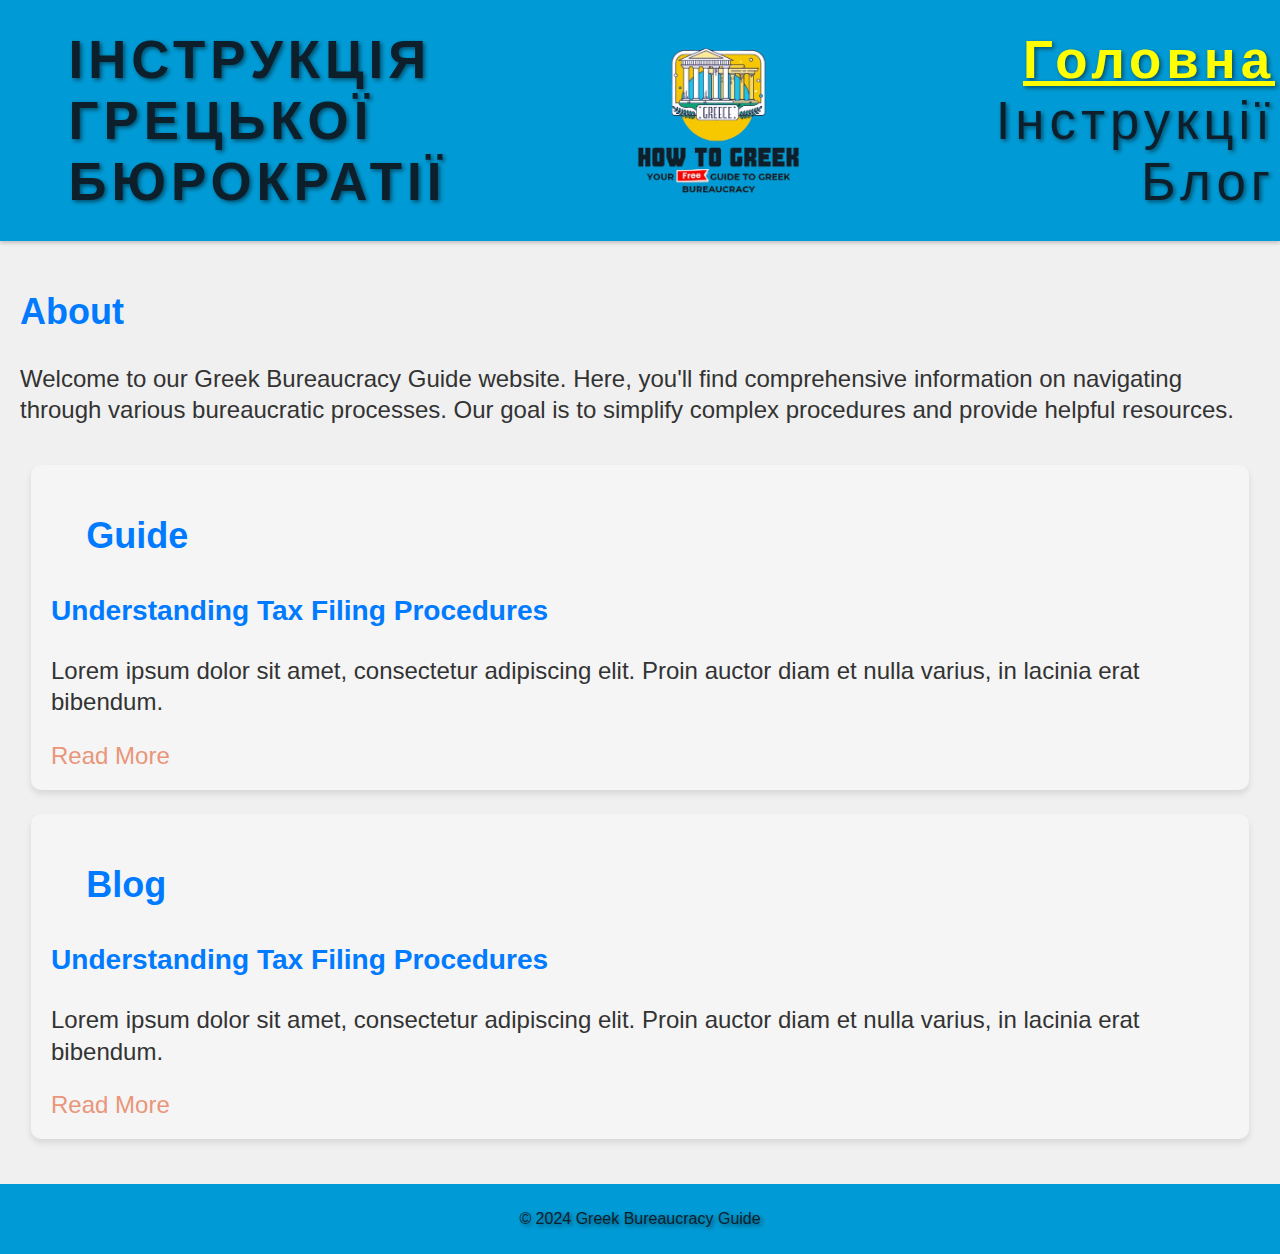
<file: index.html>
<!DOCTYPE html>
<html lang="en">
<head>
    <link rel="stylesheet" href="Main%20HTML/Styles/main_css.css">
    <link rel="icon" type="image/png" href="Main%20HTML/Graphics/How-to-Greek-with-blue-yellow-sun.png">
<!--Fonts-->
    <link href="https://fonts.cdnfonts.com/css/right-swipe-personal-use" rel="stylesheet">
    <link href="https://fonts.cdnfonts.com/css/paralucent-heavy" rel="stylesheet">
    <link href="https://fonts.cdnfonts.com/css/tiktok-text-display" rel="stylesheet">
<!--Fonts-->
    <meta charset="UTF-8">
    <meta name="viewport" content="width=device-width, initial-scale=1.0">
    <title>Greek Bureaucracy Guide | Home</title>
</head>
<body>
<header>
    <h1>ІНСТРУКЦІЯ<br>ГРЕЦЬКОЇ<br>БЮРОКРАТІЇ</h1>
    <div class="logo">
        <img src="Main%20HTML/Graphics/How-to-Greek-with-blue-yellow-sun.png" alt="Greek Bureaucracy Guide Logo">
    </div>
    <nav>
        <ul>
            <li><a href="index.html" class="active">Головна</a></li>
            <li><a href="Main%20HTML/Guides/guide_main.html">Інструкції</a></li>
            <li><a href="Main%20HTML/Blog/blog_main.html">Блог</a></li>
        </ul>
    </nav>
</header>

<main>
    <section id="about">
        <h2>About</h2>
        <p class="content-text">Welcome to our Greek Bureaucracy Guide website. Here, you'll find comprehensive information on navigating
            through various bureaucratic processes. Our goal is to simplify complex procedures and provide helpful
            resources.</p>
    </section>

    <section class="post_short" id="guide">
        <h2 class="section_title_short">Guide</h2>
        <!-- Example of a blog post -->
        <article class="home_page">
            <h3>Understanding Tax Filing Procedures</h3>
            <p class="content-text">Lorem ipsum dolor sit amet, consectetur adipiscing elit. Proin auctor diam et nulla varius, in lacinia erat bibendum.</p>
            <a class="read_more" href="blog_post1.html">Read More</a>
        </article>
        <!-- Add more blog posts as needed -->
    </section>
    <section class="post_short" id="blog">
        <h2 class="section_title_short">Blog</h2>
        <!-- Example of a blog post -->
        <article>
            <h3>Understanding Tax Filing Procedures</h3>
            <p class="content-text">Lorem ipsum dolor sit amet, consectetur adipiscing elit. Proin auctor diam et nulla varius, in lacinia erat bibendum.</p>
            <a class="read_more" href="blog_post1.html">Read More</a>
        </article>
        <!-- Add more blog posts as needed -->
    </section>
</main>

<footer>
    <p>&copy; 2024 Greek Bureaucracy Guide</p>
</footer>
</body>
</html>
</file>
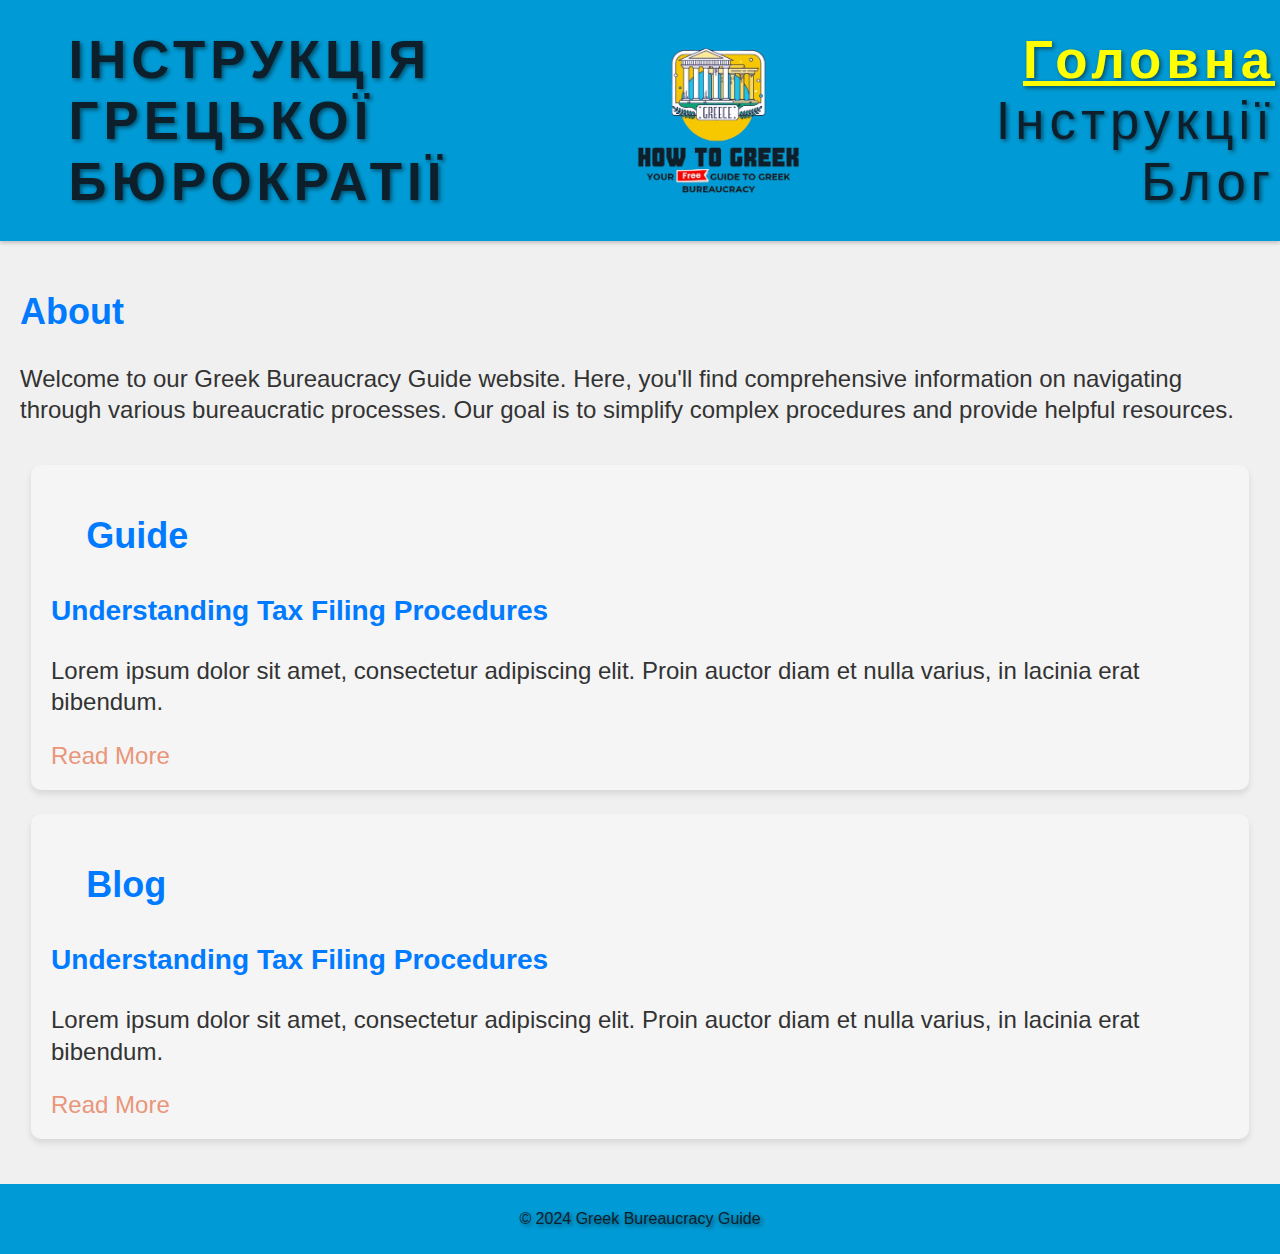
<file: home.html>
<!DOCTYPE html>
<html lang="en">
<head>
    <link rel="stylesheet" href="Main%20HTML/Styles/main_css.css">
    <link rel="icon" type="image/png" href="Main%20HTML/Graphics/How-to-Greek-with-blue-yellow-sun.png">
<!--Fonts-->
    <link href="https://fonts.cdnfonts.com/css/right-swipe-personal-use" rel="stylesheet">
    <link href="https://fonts.cdnfonts.com/css/paralucent-heavy" rel="stylesheet">
    <link href="https://fonts.cdnfonts.com/css/tiktok-text-display" rel="stylesheet">
<!--Fonts-->
    <meta charset="UTF-8">
    <meta name="viewport" content="width=device-width, initial-scale=1.0">
    <title>Greek Bureaucracy Guide | Home</title>
</head>
<body>
<header>
    <h1>ІНСТРУКЦІЯ<br>ГРЕЦЬКОЇ<br>БЮРОКРАТІЇ</h1>
    <div class="logo">
        <img src="Main%20HTML/Graphics/How-to-Greek-with-blue-yellow-sun.png" alt="Greek Bureaucracy Guide Logo">
    </div>
    <nav>
        <ul>
            <li><a href="home.html" class="active">Головна</a></li>
            <li><a href="Main%20HTML/Guides/guide_main.html">Інструкції</a></li>
            <li><a href="Main%20HTML/Blog/blog_main.html">Блог</a></li>
        </ul>
    </nav>
</header>

<main>
    <section id="about">
        <h2>About</h2>
        <p class="content-text">Welcome to our Greek Bureaucracy Guide website. Here, you'll find comprehensive information on navigating
            through various bureaucratic processes. Our goal is to simplify complex procedures and provide helpful
            resources.</p>
    </section>

    <section class="post_short" id="guide">
        <h2 class="section_title_short">Guide</h2>
        <!-- Example of a blog post -->
        <article class="home_page">
            <h3>Understanding Tax Filing Procedures</h3>
            <p class="content-text">Lorem ipsum dolor sit amet, consectetur adipiscing elit. Proin auctor diam et nulla varius, in lacinia erat bibendum.</p>
            <a class="read_more" href="blog_post1.html">Read More</a>
        </article>
        <!-- Add more blog posts as needed -->
    </section>
    <section class="post_short" id="blog">
        <h2 class="section_title_short">Blog</h2>
        <!-- Example of a blog post -->
        <article>
            <h3>Understanding Tax Filing Procedures</h3>
            <p class="content-text">Lorem ipsum dolor sit amet, consectetur adipiscing elit. Proin auctor diam et nulla varius, in lacinia erat bibendum.</p>
            <a class="read_more" href="blog_post1.html">Read More</a>
        </article>
        <!-- Add more blog posts as needed -->
    </section>
</main>

<footer>
    <p>&copy; 2024 Greek Bureaucracy Guide</p>
</footer>
</body>
</html>
</file>
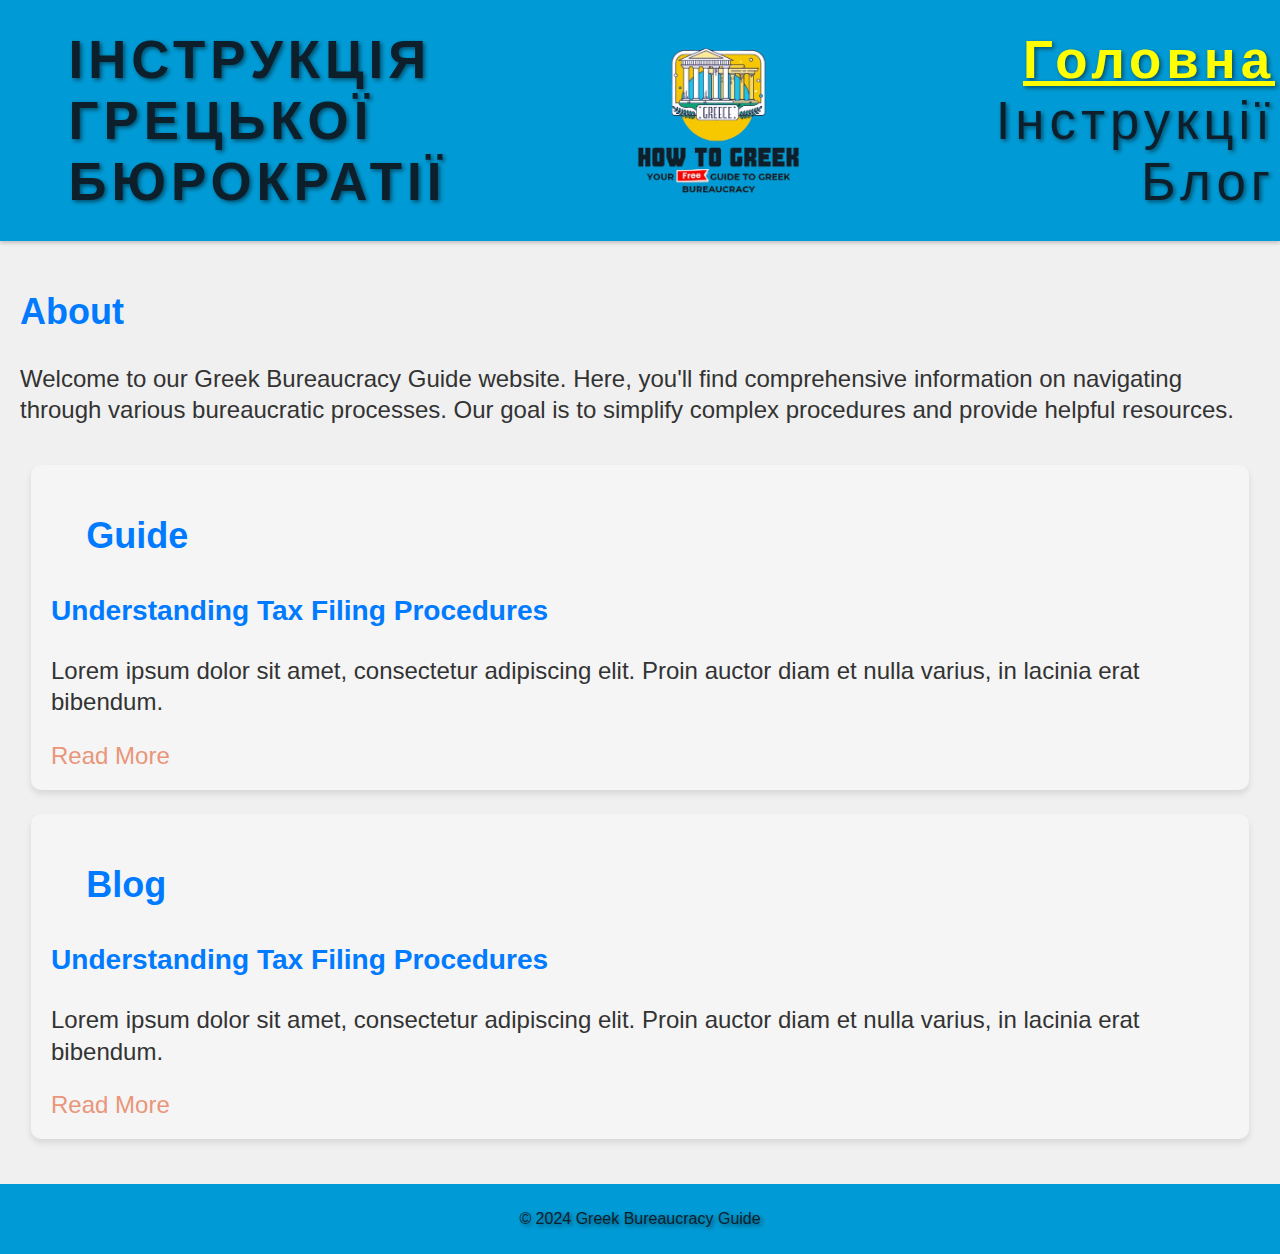
<file: Main HTML/home.html>
<!DOCTYPE html>
<html lang="en">
<head>
    <link rel="stylesheet" href="Styles/main_css.css">
    <link rel="icon" type="image/png" href="Graphics/How-to-Greek-with-blue-yellow-sun.png">
<!--Fonts-->
    <link href="https://fonts.cdnfonts.com/css/right-swipe-personal-use" rel="stylesheet">
    <link href="https://fonts.cdnfonts.com/css/paralucent-heavy" rel="stylesheet">
    <link href="https://fonts.cdnfonts.com/css/tiktok-text-display" rel="stylesheet">
<!--Fonts-->
    <meta charset="UTF-8">
    <meta name="viewport" content="width=device-width, initial-scale=1.0">
    <title>Greek Bureaucracy Guide | Home</title>
</head>
<body>
<header>
    <h1>ІНСТРУКЦІЯ<br>ГРЕЦЬКОЇ<br>БЮРОКРАТІЇ</h1>
    <div class="logo">
        <img src="Graphics/How-to-Greek-with-blue-yellow-sun.png" alt="Greek Bureaucracy Guide Logo">
    </div>
    <nav>
        <ul>
            <li><a href="home.html" class="active">Головна</a></li>
            <li><a href="Guides/guide_main.html">Інструкції</a></li>
            <li><a href="Blog/blog_main.html">Блог</a></li>
        </ul>
    </nav>
</header>

<main>
    <section id="about">
        <h2>About</h2>
        <p class="content-text">Welcome to our Greek Bureaucracy Guide website. Here, you'll find comprehensive information on navigating
            through various bureaucratic processes. Our goal is to simplify complex procedures and provide helpful
            resources.</p>
    </section>

    <section class="post_short" id="guide">
        <h2 class="section_title_short">Guide</h2>
        <!-- Example of a blog post -->
        <article class="home_page">
            <h3>Understanding Tax Filing Procedures</h3>
            <p class="content-text">Lorem ipsum dolor sit amet, consectetur adipiscing elit. Proin auctor diam et nulla varius, in lacinia erat bibendum.</p>
            <a class="read_more" href="blog_post1.html">Read More</a>
        </article>
        <!-- Add more blog posts as needed -->
    </section>
    <section class="post_short" id="blog">
        <h2 class="section_title_short">Blog</h2>
        <!-- Example of a blog post -->
        <article>
            <h3>Understanding Tax Filing Procedures</h3>
            <p class="content-text">Lorem ipsum dolor sit amet, consectetur adipiscing elit. Proin auctor diam et nulla varius, in lacinia erat bibendum.</p>
            <a class="read_more" href="blog_post1.html">Read More</a>
        </article>
        <!-- Add more blog posts as needed -->
    </section>
</main>

<footer>
    <p>&copy; 2024 Greek Bureaucracy Guide</p>
</footer>
</body>
</html>
</file>
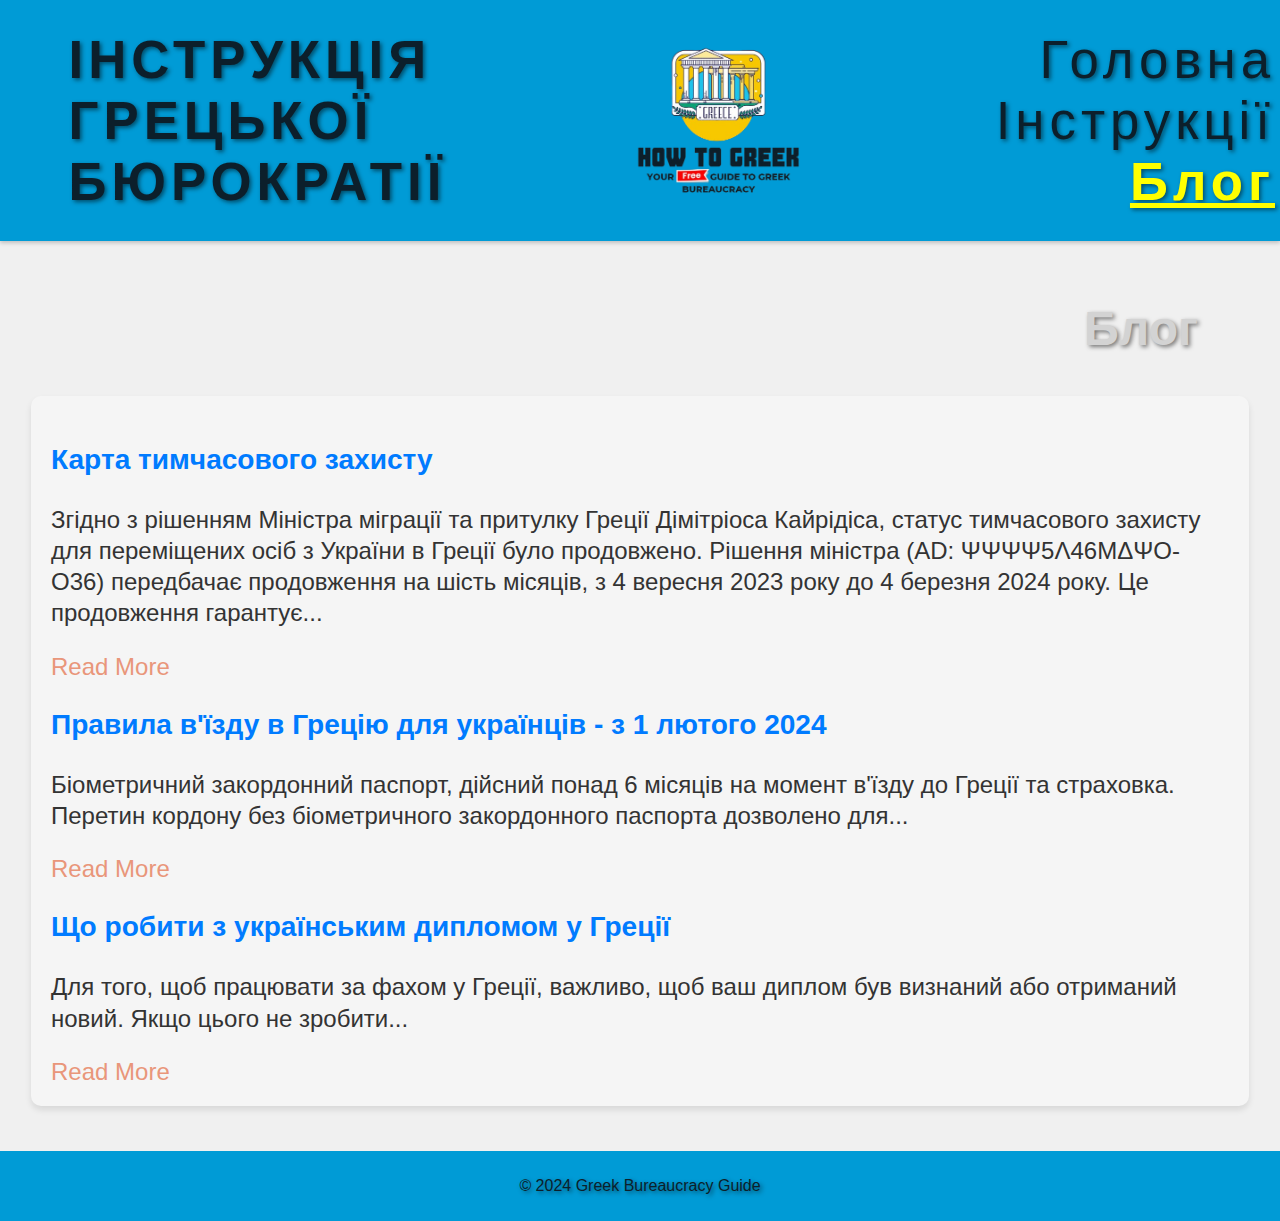
<file: Main HTML/Blog/blog_main.html>
<!DOCTYPE html>
<html lang="en">
<head>
    <link rel="stylesheet" href="../Styles/main_css.css">
    <link rel="stylesheet" href="../Styles/page_styles.css">
    <link rel="icon" type="image/png" href="../Graphics/How-to-Greek-with-blue-yellow-sun.png">
    <!--Fonts-->
    <link href="https://fonts.cdnfonts.com/css/right-swipe-personal-use" rel="stylesheet">
    <link href="https://fonts.cdnfonts.com/css/paralucent-heavy" rel="stylesheet">
    <link href="https://fonts.cdnfonts.com/css/tiktok-text-display" rel="stylesheet">
    <!--Fonts-->
    <meta charset="UTF-8">
    <meta name="viewport" content="width=device-width, initial-scale=1.0">
    <title>НСТРУКЦІЯ ГРЕЦЬКОЇ БЮРОКРАТІЇ | Блог </title>
</head>
<body>
<header>
    <h1>ІНСТРУКЦІЯ<br>ГРЕЦЬКОЇ<br>БЮРОКРАТІЇ</h1>
    <div class="logo">
        <img src="../Graphics/How-to-Greek-with-blue-yellow-sun.png" alt="Greek Bureaucracy Guide Logo">
    </div>
    <nav>
        <ul>
            <li><a href="../../index.html">Головна</a></li>
            <li><a href="../Guides/guide_main.html">Інструкції</a></li>
            <li><a href="blog_main.html" class="active">Блог</a></li>
        </ul>
    </nav>
</header>

<main>
    <div>
        <h2 class="current_page_title">Блог</h2>
    </div>
    <section class="post_short" id="guide">
        <!-- Example of a blog post -->
        <article class="home_page">
            <h3>Карта тимчасового захисту</h3>
            <p class="content-text">Згідно з рішенням Міністра міграції та притулку Греції Дімітріоса Кайрідіса, статус
                тимчасового захисту для переміщених осіб з України в Греції було продовжено. Рішення міністра
                (AD: ΨΨΨΨ5Λ46MΔΨΟ-Ο36) передбачає продовження на шість місяців, з 4 вересня 2023 року до 4 березня
                2024 року. Це продовження гарантує...</p>
            <a class="read_more" href="Blog_posts/temporary-protection-card.html">Read More</a>
        </article>
        <article class="home_page">
            <h3>Правила в'їзду в Грецію для українців - з 1 лютого 2024</h3>
            <p class="content-text">Біометричний закордонний паспорт, дійсний понад 6 місяців на момент в'їзду до
                Греції та страховка. Перетин кордону без біометричного закордонного паспорта дозволено для...</p>
            <a class="read_more" href="Blog_posts/entering-greece-2024.html">Read More</a>
        </article>
        <article class="home_page">
            <h3>Що робити з українським дипломом у Греції</h3>
            <p class="content-text">Для того, щоб працювати за фахом у Греції, важливо, щоб ваш диплом був визнаний або
                отриманий новий. Якщо цього не зробити...</p>
            <a class="read_more" href="Blog_posts/Ukrainian-diploma-in-greece.html">Read More</a>
        </article>
    </section>
</main>

<footer>
    <p>&copy; 2024 Greek Bureaucracy Guide</p>
</footer>
</body>
</html>
</file>
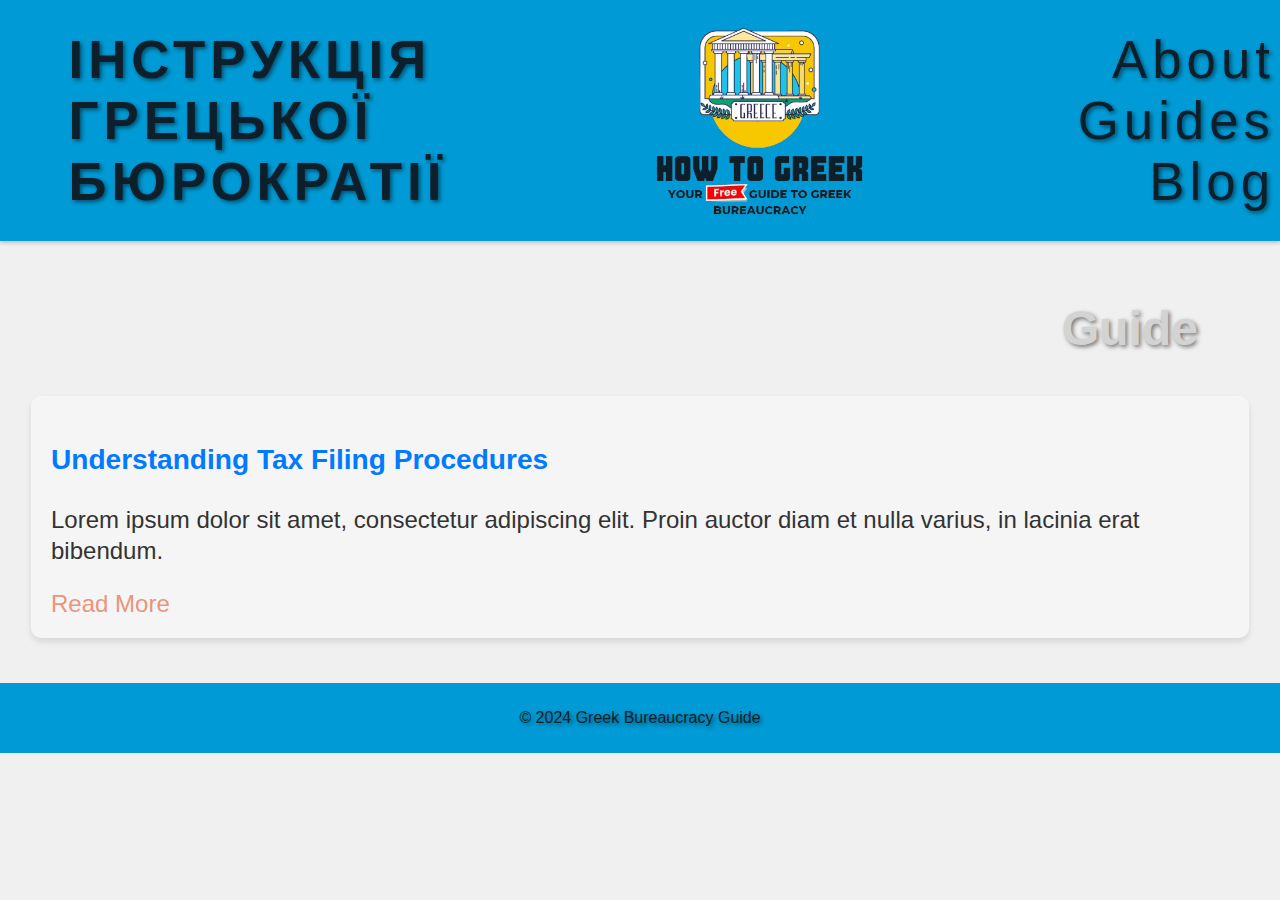
<file: Main HTML/Guides/Blank.html>
<!DOCTYPE html>
<html lang="en">
<head>
    <link rel="stylesheet" href="../Styles/main_css.css">
    <link rel="stylesheet" href="../Styles/page_styles.css">
    <link rel="icon" type="image/png" href="../Graphics/How-to-Greek-with-blue-yellow-sun.png">
    <!--Fonts-->
    <link href="https://fonts.cdnfonts.com/css/right-swipe-personal-use" rel="stylesheet">
    <link href="https://fonts.cdnfonts.com/css/paralucent-heavy" rel="stylesheet">
    <link href="https://fonts.cdnfonts.com/css/tiktok-text-display" rel="stylesheet">
    <!--Fonts-->
    <meta charset="UTF-8">
    <meta name="viewport" content="width=device-width, initial-scale=1.0">
    <title>Greek Bureaucracy Guide | Blank </title>
</head>
<body>
<header>
    <h1>ІНСТРУКЦІЯ<br>ГРЕЦЬКОЇ<br>БЮРОКРАТІЇ</h1>
    <div class="logo">
        <img src="../Graphics/How-to-Greek-with-blue-yellow-sun.png" alt="Greek Bureaucracy Guide Logo">
    </div>
    <nav>
        <ul>
            <li><a href="#about">About</a></li>
            <li><a href="#guides">Guides</a></li>
            <li><a href="#blog">Blog</a></li>
        </ul>
    </nav>
</header>

<main>
<div>
    <h2 class="current_page_title">Guide</h2>
</div>
    <section class="post_short" id="guide">
        <!-- Example of a blog post -->
        <article class="home_page">
            <h3>Understanding Tax Filing Procedures</h3>
            <p class="content-text">Lorem ipsum dolor sit amet, consectetur adipiscing elit. Proin auctor diam et nulla varius, in lacinia erat bibendum.</p>
            <a class="read_more" href="blog_post1.html">Read More</a>
        </article>
        <!-- Add more blog posts as needed -->
    </section>
</main>

<footer>
    <p>&copy; 2024 Greek Bureaucracy Guide</p>
</footer>
</body>
</html>
</file>
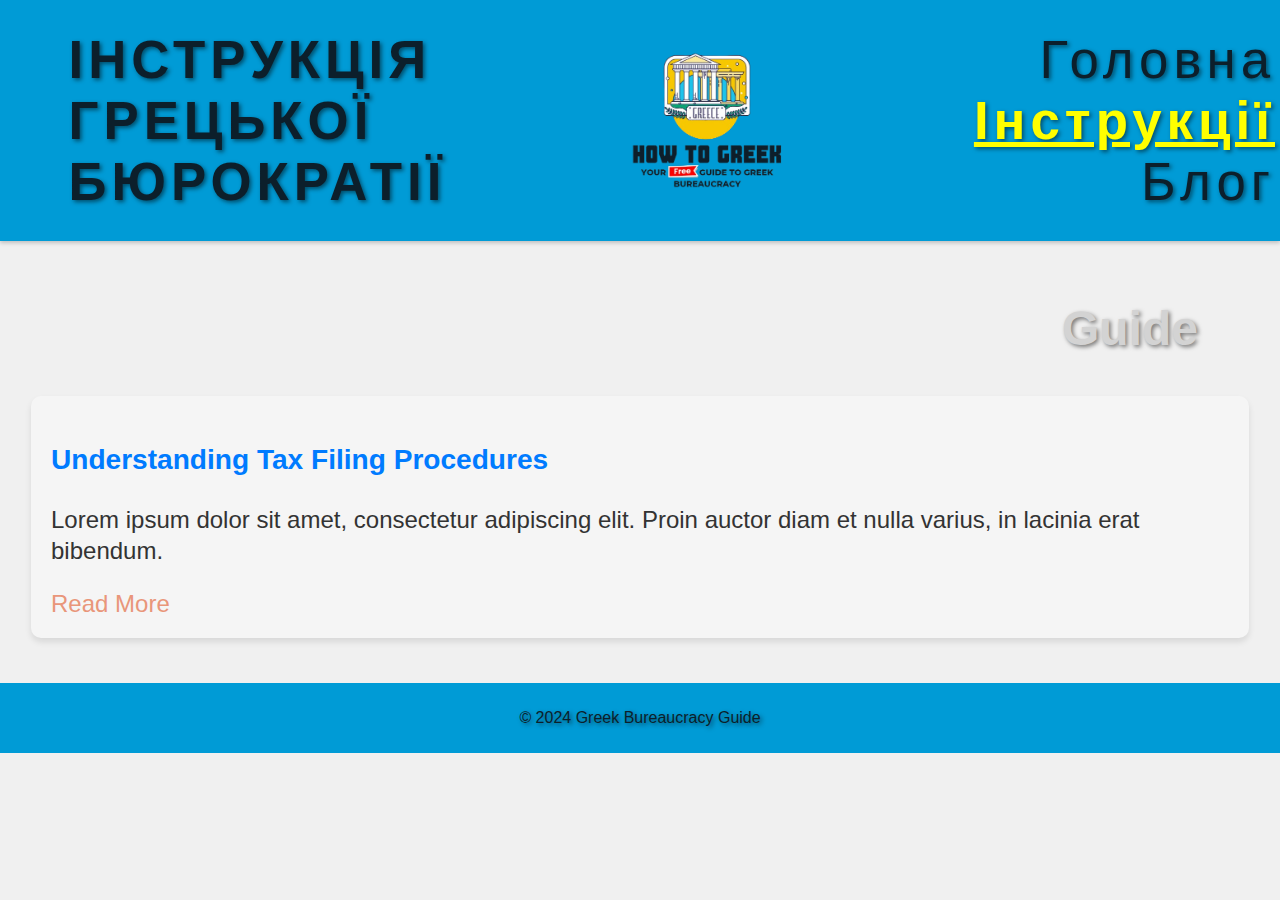
<file: Main HTML/Guides/guide_main.html>
<!DOCTYPE html>
<html lang="en">
<head>
    <link rel="stylesheet" href="../Styles/main_css.css">
    <link rel="stylesheet" href="../Styles/page_styles.css">
    <link rel="icon" type="image/png" href="../Graphics/How-to-Greek-with-blue-yellow-sun.png">
    <!--Fonts-->
    <link href="https://fonts.cdnfonts.com/css/right-swipe-personal-use" rel="stylesheet">
    <link href="https://fonts.cdnfonts.com/css/paralucent-heavy" rel="stylesheet">
    <link href="https://fonts.cdnfonts.com/css/tiktok-text-display" rel="stylesheet">
    <!--Fonts-->
    <meta charset="UTF-8">
    <meta name="viewport" content="width=device-width, initial-scale=1.0">
    <title>Greek Bureaucracy Guide | Blank </title>
</head>
<body>
<header>
    <h1>ІНСТРУКЦІЯ<br>ГРЕЦЬКОЇ<br>БЮРОКРАТІЇ</h1>
    <div class="logo">
        <img src="../Graphics/How-to-Greek-with-blue-yellow-sun.png" alt="Greek Bureaucracy Guide Logo">
    </div>
    <nav>
        <ul>
            <li><a href="../../index.html">Головна</a></li>
            <li><a href="guide_main.html" class="active">Інструкції</a></li>
            <li><a href="../Blog/blog_main.html">Блог</a></li>
        </ul>
    </nav>
</header>

<main>
    <div>
        <h2 class="current_page_title">Guide</h2>
    </div>
    <section class="post_short" id="guide">
        <!-- Example of a blog post -->
        <article class="home_page">
            <h3>Understanding Tax Filing Procedures</h3>
            <p class="content-text">Lorem ipsum dolor sit amet, consectetur adipiscing elit. Proin auctor diam et nulla varius, in lacinia erat bibendum.</p>
            <a class="read_more" href="blog_post1.html">Read More</a>
        </article>
        <!-- Add more blog posts as needed -->
    </section>
</main>

<footer>
    <p>&copy; 2024 Greek Bureaucracy Guide</p>
</footer>
</body>
</html>
</file>
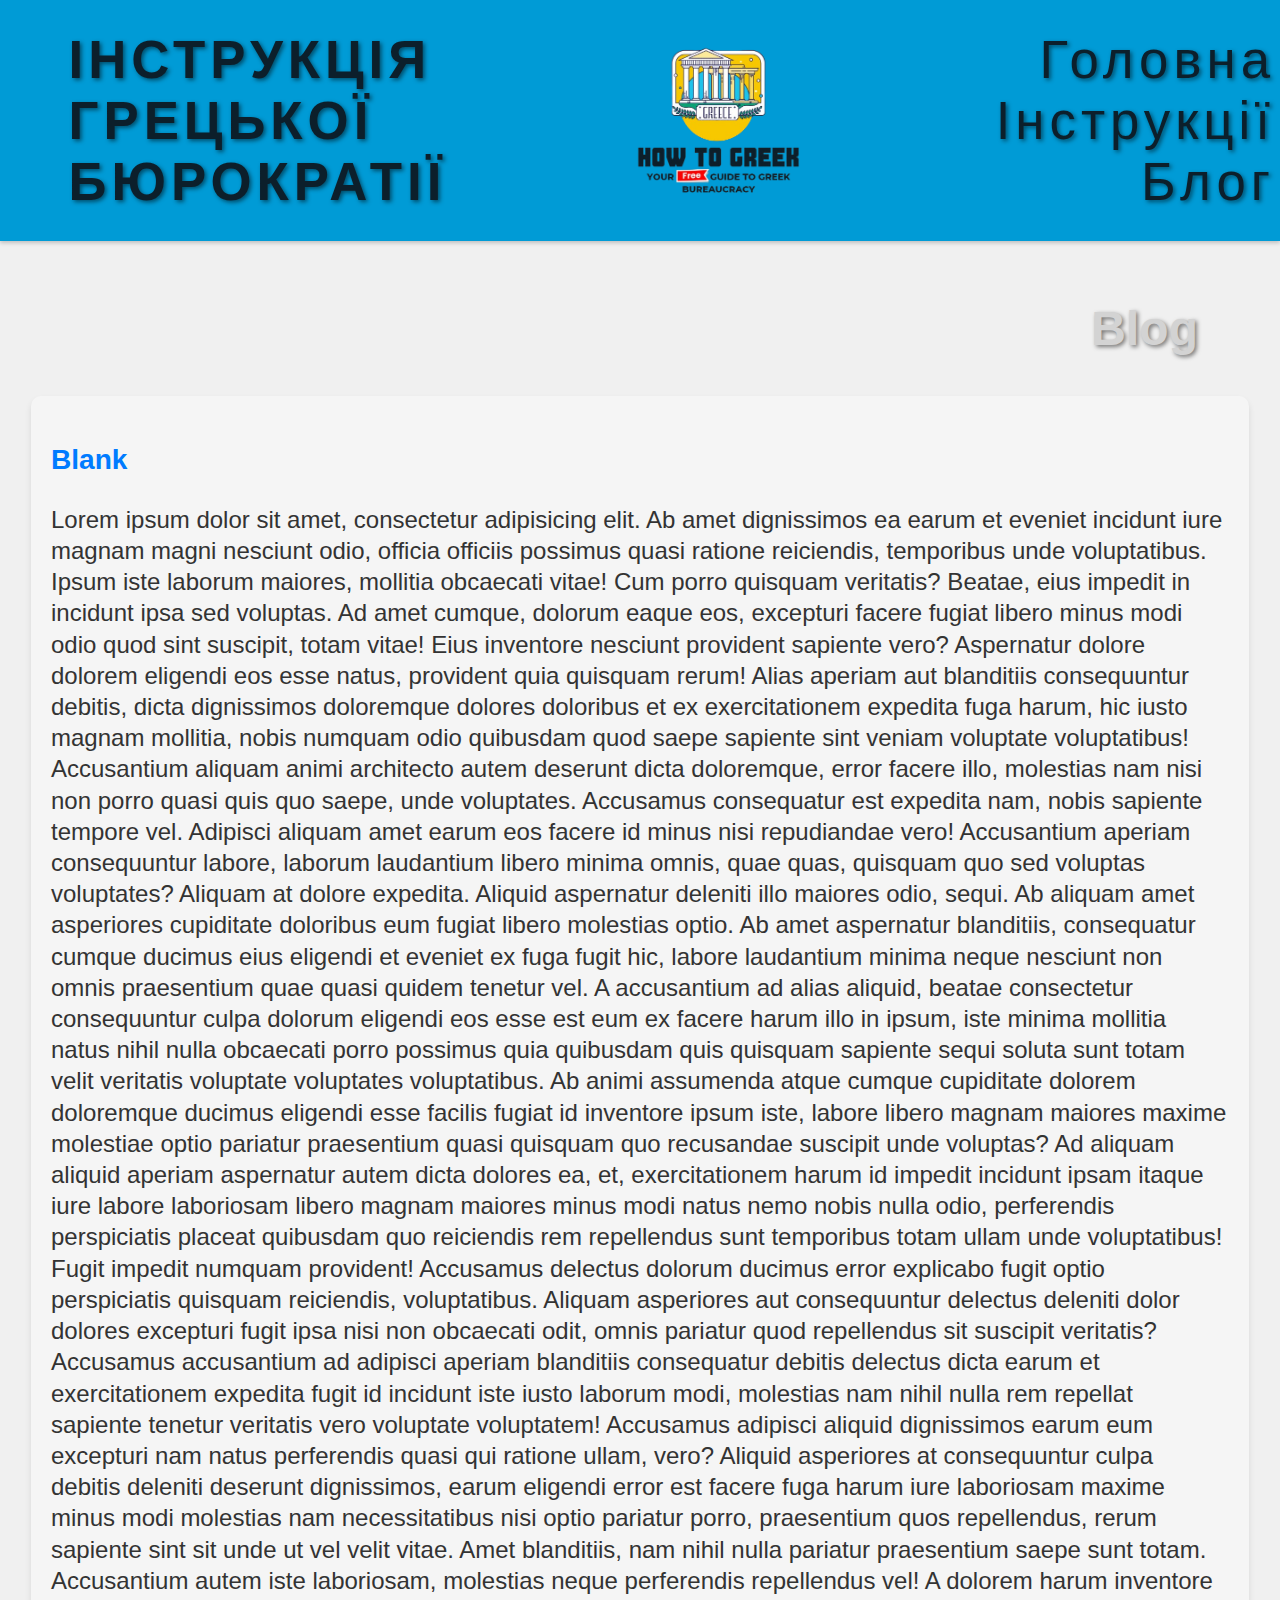
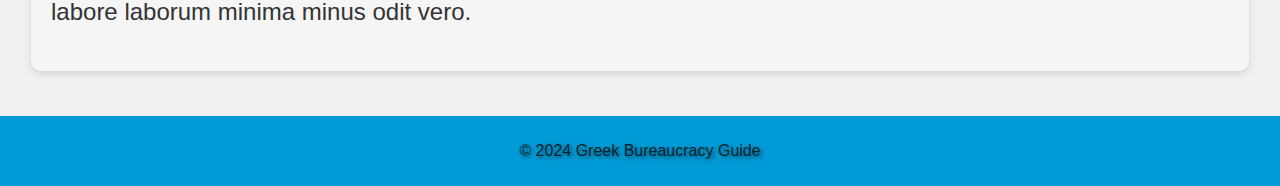
<file: Main HTML/Blog/Blog_posts/Blog_blank.html>
<!DOCTYPE html>
<html lang="en">
<head>
    <link rel="stylesheet" href="../../Styles/main_css.css">
    <link rel="stylesheet" href="../../Styles/page_styles.css">
    <link rel="icon" type="image/png" href="../../Graphics/How-to-Greek-with-blue-yellow-sun.png">
    <!--Fonts-->
    <link href="https://fonts.cdnfonts.com/css/right-swipe-personal-use" rel="stylesheet">
    <link href="https://fonts.cdnfonts.com/css/paralucent-heavy" rel="stylesheet">
    <link href="https://fonts.cdnfonts.com/css/tiktok-text-display" rel="stylesheet">
    <!--Fonts-->
    <meta charset="UTF-8">
    <meta name="viewport" content="width=device-width, initial-scale=1.0">
    <title>Greek Bureaucracy Guide | Blank </title>
</head>
<body>
<header>
    <h1>ІНСТРУКЦІЯ<br>ГРЕЦЬКОЇ<br>БЮРОКРАТІЇ</h1>
        <div class="logo" >
            <img src="../../Graphics/How-to-Greek-with-blue-yellow-sun.png" alt="Greek Bureaucracy Guide Logo">
        </div>
    <nav>
        <ul>
            <li><a href="../../../index.html">Головна</a></li>
            <li><a href="../../Guides/guide_main.html">Інструкції</a></li>
            <li><a href="../blog_main.html">Блог</a></li>
        </ul>
    </nav>
</header>

<main>
    <div>
        <h2 class="current_page_title">Blog</h2>
    </div>
    <section class="post_short" id="guide">
        <!-- Example of a blog post -->
        <article class="home_page">
            <h3>Blank</h3>
            <p class="content-text">Lorem ipsum dolor sit amet, consectetur adipisicing elit. Ab amet dignissimos ea
                earum et eveniet incidunt iure magnam magni nesciunt odio, officia officiis possimus quasi ratione
                reiciendis, temporibus unde voluptatibus. Ipsum iste laborum maiores, mollitia obcaecati vitae! Cum
                porro quisquam veritatis? Beatae, eius impedit in incidunt ipsa sed voluptas. Ad amet cumque, dolorum
                eaque eos, excepturi facere fugiat libero minus modi odio quod sint suscipit, totam vitae! Eius
                inventore nesciunt provident sapiente vero? Aspernatur dolore dolorem eligendi eos esse natus,
                provident quia quisquam rerum! Alias aperiam aut blanditiis consequuntur debitis, dicta dignissimos
                doloremque dolores doloribus et ex exercitationem expedita fuga harum, hic iusto magnam mollitia,
                nobis numquam odio quibusdam quod saepe sapiente sint veniam voluptate voluptatibus! Accusantium
                aliquam animi architecto autem deserunt dicta doloremque, error facere illo, molestias nam nisi non
                porro quasi quis quo saepe, unde voluptates. Accusamus consequatur est expedita nam, nobis sapiente
                tempore vel. Adipisci aliquam amet earum eos facere id minus nisi repudiandae vero! Accusantium aperiam
                consequuntur labore, laborum laudantium libero minima omnis, quae quas, quisquam quo sed voluptas
                voluptates? Aliquam at dolore expedita. Aliquid aspernatur deleniti illo maiores odio, sequi. Ab
                aliquam amet asperiores cupiditate doloribus eum fugiat libero molestias optio. Ab amet aspernatur
                blanditiis, consequatur cumque ducimus eius eligendi et eveniet ex fuga fugit hic, labore laudantium
                minima neque nesciunt non omnis praesentium quae quasi quidem tenetur vel. A accusantium ad alias
                aliquid, beatae consectetur consequuntur culpa dolorum eligendi eos esse est eum ex facere harum illo
                in ipsum, iste minima mollitia natus nihil nulla obcaecati porro possimus quia quibusdam quis
                quisquam sapiente sequi soluta sunt totam velit veritatis voluptate voluptates voluptatibus.
                Ab animi assumenda atque cumque cupiditate dolorem doloremque ducimus eligendi esse facilis fugiat
                id inventore ipsum iste, labore libero magnam maiores maxime molestiae optio pariatur praesentium
                quasi quisquam quo recusandae suscipit unde voluptas? Ad aliquam aliquid aperiam aspernatur autem
                dicta dolores ea, et, exercitationem harum id impedit incidunt ipsam itaque iure labore laboriosam
                libero magnam maiores minus modi natus nemo nobis nulla odio, perferendis perspiciatis placeat
                quibusdam quo reiciendis rem repellendus sunt temporibus totam ullam unde voluptatibus! Fugit
                impedit numquam provident! Accusamus delectus dolorum ducimus error explicabo fugit optio perspiciatis
                quisquam reiciendis, voluptatibus. Aliquam asperiores aut consequuntur delectus deleniti dolor dolores
                excepturi fugit ipsa nisi non obcaecati odit, omnis pariatur quod repellendus sit suscipit veritatis?
                Accusamus accusantium ad adipisci aperiam blanditiis consequatur debitis delectus dicta earum et
                exercitationem expedita fugit id incidunt iste iusto laborum modi, molestias nam nihil nulla rem
                repellat sapiente tenetur veritatis vero voluptate voluptatem! Accusamus adipisci aliquid dignissimos
                earum eum excepturi nam natus perferendis quasi qui ratione ullam, vero? Aliquid asperiores at
                consequuntur culpa debitis deleniti deserunt dignissimos, earum eligendi error est facere fuga harum
                iure laboriosam maxime minus modi molestias nam necessitatibus nisi optio pariatur porro, praesentium
                quos repellendus, rerum sapiente sint sit unde ut vel velit vitae. Amet blanditiis, nam nihil nulla
                pariatur praesentium saepe sunt totam. Accusantium autem iste laboriosam, molestias neque perferendis
                repellendus vel! A dolorem harum inventore labore laborum minima minus odit vero.</p>
        </article>
        <!-- Add more blog posts as needed -->
    </section>
</main>

<footer>
    <p>&copy; 2024 Greek Bureaucracy Guide</p>
</footer>
</body>
</html>
</file>
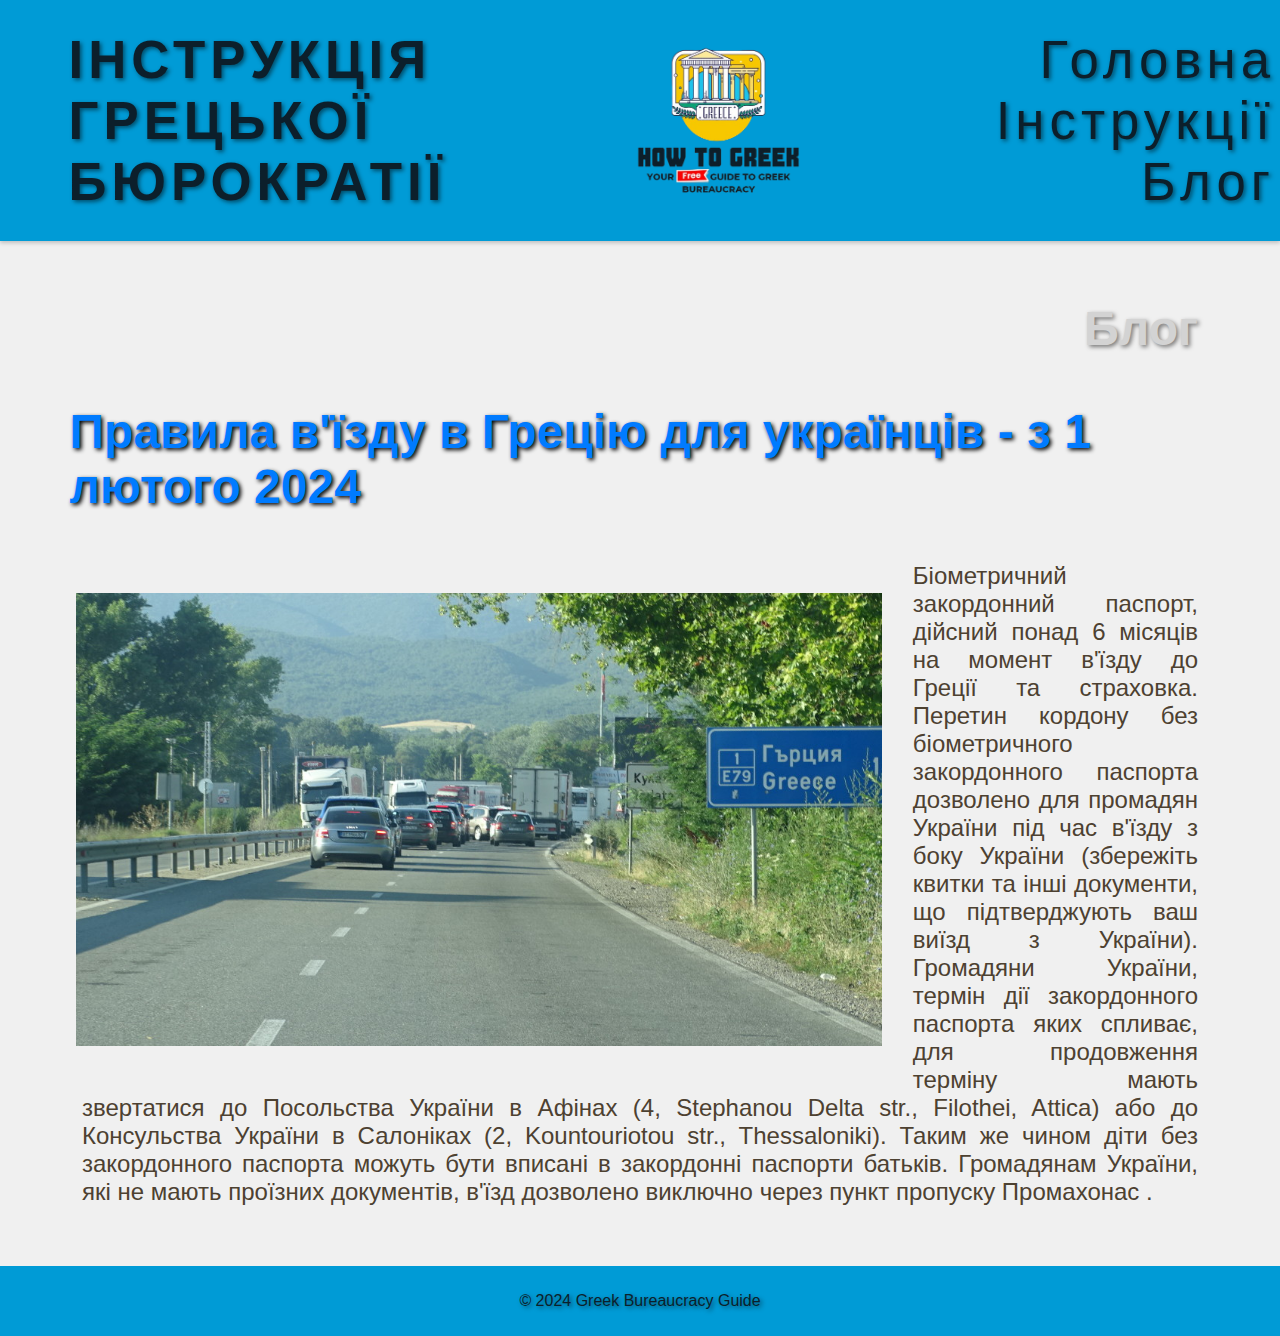
<file: Main HTML/Blog/Blog_posts/entering-greece-2024.html>
<!DOCTYPE html>
<html lang="en">
<head>
    <link rel="stylesheet" href="../../Styles/main_css.css">
    <link rel="stylesheet" href="../../Styles/page_styles.css">
    <link rel="icon" type="image/png" href="../../Graphics/How-to-Greek-with-blue-yellow-sun.png">
    <!--Fonts-->
    <link href="https://fonts.cdnfonts.com/css/right-swipe-personal-use" rel="stylesheet">
    <link href="https://fonts.cdnfonts.com/css/paralucent-heavy" rel="stylesheet">
    <link href="https://fonts.cdnfonts.com/css/tiktok-text-display" rel="stylesheet">
    <!--Fonts-->
    <meta charset="UTF-8">
    <meta name="viewport" content="width=device-width, initial-scale=1.0">
    <title>ІНСТРУКЦІЯ ГРЕЦЬКОЇ БЮРОКРАТІЇ | Правила в'їзду в Грецію для українців - з 1 лютого 2024 </title>
</head>
<body>
<header>
    <h1>ІНСТРУКЦІЯ<br>ГРЕЦЬКОЇ<br>БЮРОКРАТІЇ</h1>
    <div class="logo" >
        <img src="../../Graphics/How-to-Greek-with-blue-yellow-sun.png" alt="Greek Bureaucracy Guide Logo">
    </div>
    <nav>
        <ul>
            <li><a href="../../../index.html">Головна</a></li>
            <li><a href="../../Guides/guide_main.html">Інструкції</a></li>
            <li><a href="../blog_main.html">Блог</a></li>
        </ul>
    </nav>
</header>

<main>
    <div>
        <h2 class="current_page_title">Блог</h2>
    </div>

    <section>
        <!-- Example of a blog post -->
        <article>
            <h3 class="content_title">Правила в'їзду в Грецію для українців - з 1 лютого 2024</h3>
            <div class="main_content_image" style="width: 65%; height: auto">
                <img src="../../Graphics/border_crossing.jpg" style="width: 100%; height: auto">
            </div>
            <p class="content_text">Біометричний закордонний паспорт, дійсний понад 6 місяців на момент в'їзду до
                Греції та страховка. Перетин кордону без біометричного закордонного паспорта дозволено для промадян
                України під час в'їзду з боку України (збережіть квитки та інші документи, що підтверджують ваш виїзд
                з України).  Громадяни України, термін дії закордонного паспорта яких спливає, для продовження терміну
                мають звертатися до Посольства України в Афінах (4, Stephanou Delta str., Filothei, Attica) або до
                Консульства України в Салоніках (2, Kountouriotou str., Thessaloniki). Таким же чином діти без
                закордонного паспорта можуть бути вписані в закордонні паспорти батьків. Громадянам України, які не
                мають проїзних документів, в'їзд дозволено виключно через пункт пропуску Промахонас .
            </p>
        </article>
        <!-- Add more blog posts as needed -->
    </section>
</main>

<footer>
    <p>&copy; 2024 Greek Bureaucracy Guide</p>
</footer>
</body>
</html>
</file>
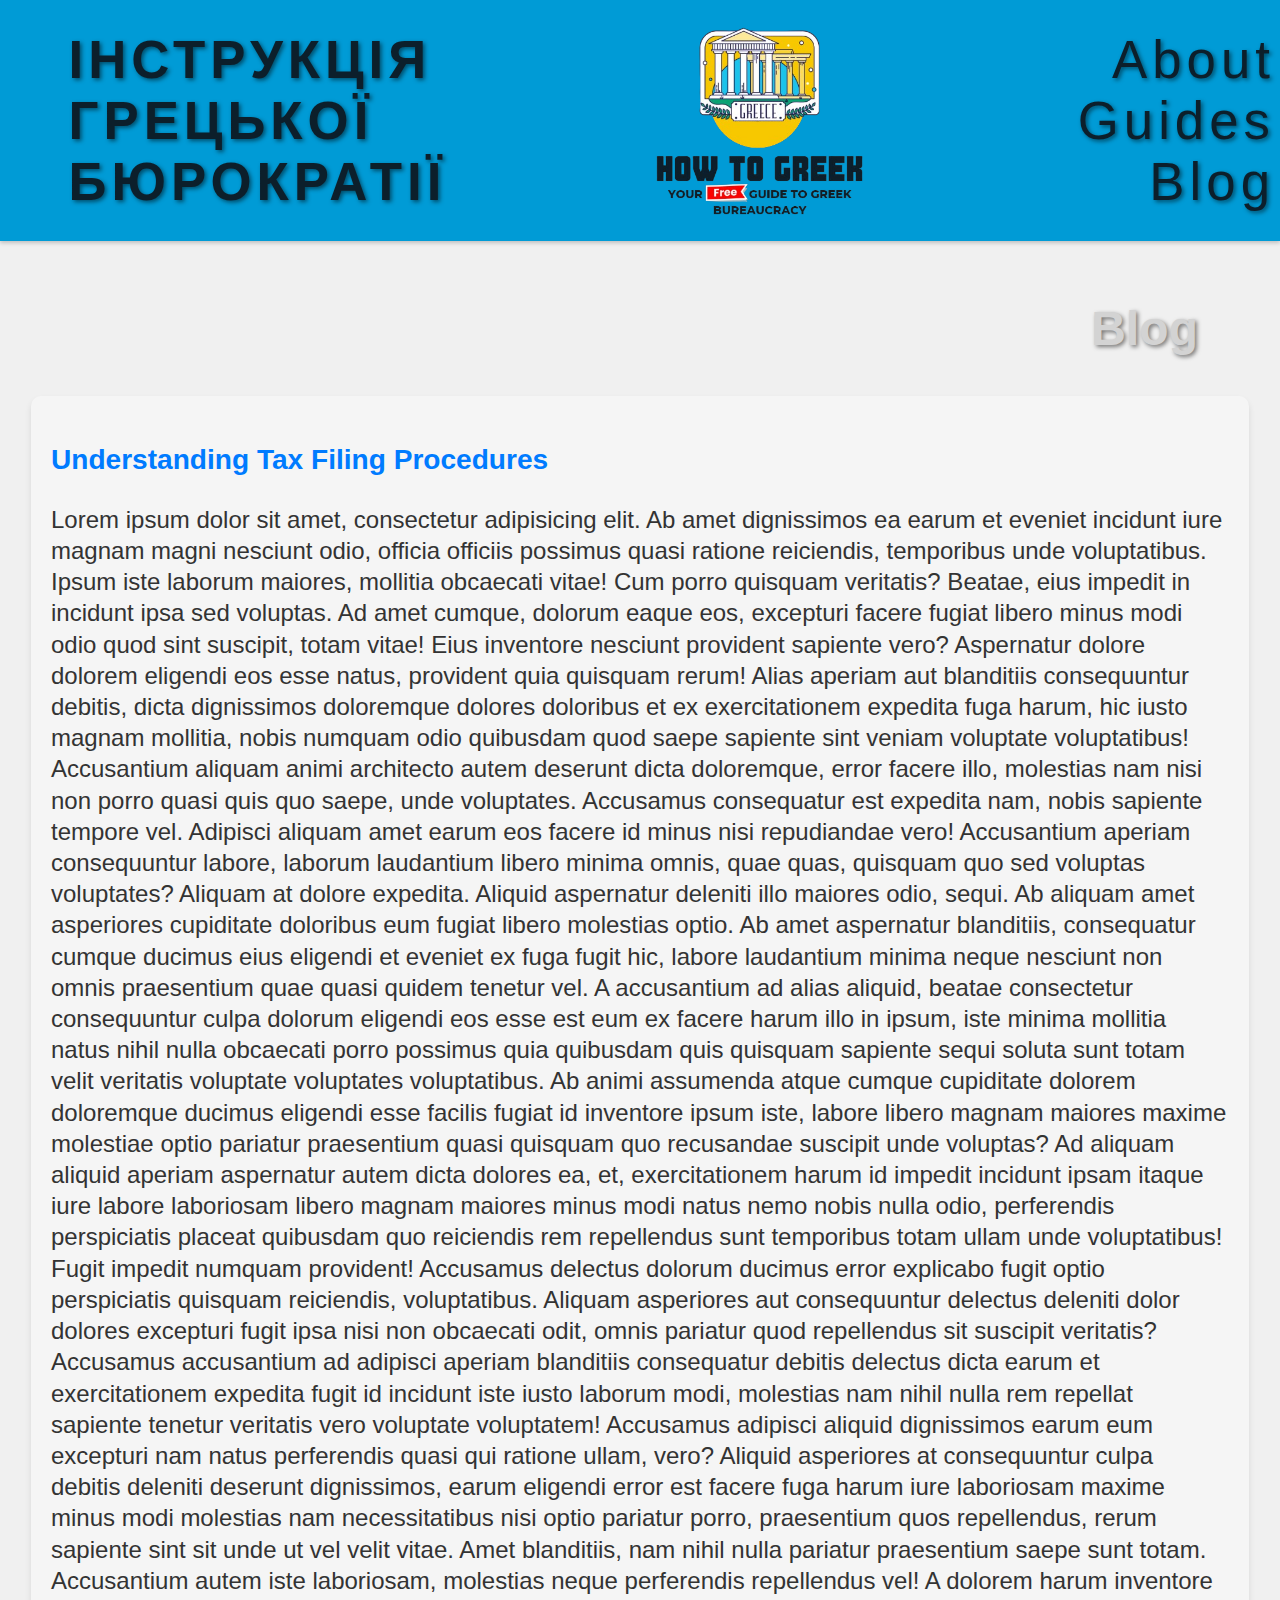
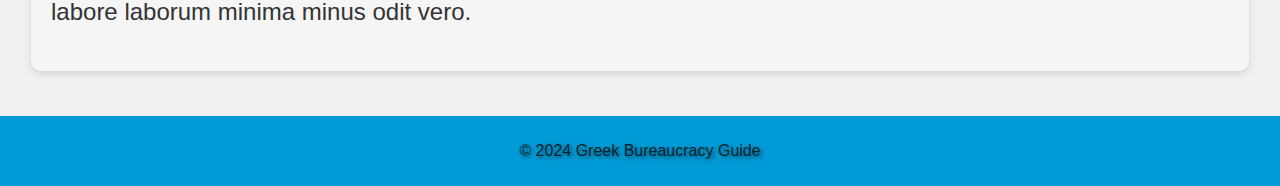
<file: Main HTML/Blog/Blog_posts/TAXIS.html>
<!DOCTYPE html>
<html lang="en">
<head>
    <link rel="stylesheet" href="../../Styles/main_css.css">
    <link rel="stylesheet" href="../../Styles/page_styles.css">
    <link rel="icon" type="image/png" href="../../Graphics/How-to-Greek-with-blue-yellow-sun.png">
    <!--Fonts-->
    <link href="https://fonts.cdnfonts.com/css/right-swipe-personal-use" rel="stylesheet">
    <link href="https://fonts.cdnfonts.com/css/paralucent-heavy" rel="stylesheet">
    <link href="https://fonts.cdnfonts.com/css/tiktok-text-display" rel="stylesheet">
    <!--Fonts-->
    <meta charset="UTF-8">
    <meta name="viewport" content="width=device-width, initial-scale=1.0">
    <title>Greek Bureaucracy Guide | TAXIS </title>
</head>
<body>
<header>
    <h1>ІНСТРУКЦІЯ<br>ГРЕЦЬКОЇ<br>БЮРОКРАТІЇ</h1>
    <div class="logo">
        <img src="../../Graphics/How-to-Greek-with-blue-yellow-sun.png" alt="Greek Bureaucracy Guide Logo">
    </div>
    <nav>
        <ul>
            <li><a href="../../../index.html">About</a></li>
            <li><a href="../../Guides/guide_main.html">Guides</a></li>
            <li><a href="../blog_main.html">Blog</a></li>
        </ul>
    </nav>
</header>

<main>
    <div>
        <h2 class="current_page_title">Blog</h2>
    </div>
    <section class="post_short" id="guide">
        <!-- Example of a blog post -->
        <article class="home_page">
            <h3>Understanding Tax Filing Procedures</h3>
            <p class="content-text">Lorem ipsum dolor sit amet, consectetur adipisicing elit. Ab amet dignissimos ea
                earum et eveniet incidunt iure magnam magni nesciunt odio, officia officiis possimus quasi ratione
                reiciendis, temporibus unde voluptatibus. Ipsum iste laborum maiores, mollitia obcaecati vitae! Cum
                porro quisquam veritatis? Beatae, eius impedit in incidunt ipsa sed voluptas. Ad amet cumque, dolorum
                eaque eos, excepturi facere fugiat libero minus modi odio quod sint suscipit, totam vitae! Eius
                inventore nesciunt provident sapiente vero? Aspernatur dolore dolorem eligendi eos esse natus,
                provident quia quisquam rerum! Alias aperiam aut blanditiis consequuntur debitis, dicta dignissimos
                doloremque dolores doloribus et ex exercitationem expedita fuga harum, hic iusto magnam mollitia,
                nobis numquam odio quibusdam quod saepe sapiente sint veniam voluptate voluptatibus! Accusantium
                aliquam animi architecto autem deserunt dicta doloremque, error facere illo, molestias nam nisi non
                porro quasi quis quo saepe, unde voluptates. Accusamus consequatur est expedita nam, nobis sapiente
                tempore vel. Adipisci aliquam amet earum eos facere id minus nisi repudiandae vero! Accusantium aperiam
                consequuntur labore, laborum laudantium libero minima omnis, quae quas, quisquam quo sed voluptas
                voluptates? Aliquam at dolore expedita. Aliquid aspernatur deleniti illo maiores odio, sequi. Ab
                aliquam amet asperiores cupiditate doloribus eum fugiat libero molestias optio. Ab amet aspernatur
                blanditiis, consequatur cumque ducimus eius eligendi et eveniet ex fuga fugit hic, labore laudantium
                minima neque nesciunt non omnis praesentium quae quasi quidem tenetur vel. A accusantium ad alias
                aliquid, beatae consectetur consequuntur culpa dolorum eligendi eos esse est eum ex facere harum illo
                in ipsum, iste minima mollitia natus nihil nulla obcaecati porro possimus quia quibusdam quis
                quisquam sapiente sequi soluta sunt totam velit veritatis voluptate voluptates voluptatibus.
                Ab animi assumenda atque cumque cupiditate dolorem doloremque ducimus eligendi esse facilis fugiat
                id inventore ipsum iste, labore libero magnam maiores maxime molestiae optio pariatur praesentium
                quasi quisquam quo recusandae suscipit unde voluptas? Ad aliquam aliquid aperiam aspernatur autem
                dicta dolores ea, et, exercitationem harum id impedit incidunt ipsam itaque iure labore laboriosam
                libero magnam maiores minus modi natus nemo nobis nulla odio, perferendis perspiciatis placeat
                quibusdam quo reiciendis rem repellendus sunt temporibus totam ullam unde voluptatibus! Fugit
                impedit numquam provident! Accusamus delectus dolorum ducimus error explicabo fugit optio perspiciatis
                quisquam reiciendis, voluptatibus. Aliquam asperiores aut consequuntur delectus deleniti dolor dolores
                excepturi fugit ipsa nisi non obcaecati odit, omnis pariatur quod repellendus sit suscipit veritatis?
                Accusamus accusantium ad adipisci aperiam blanditiis consequatur debitis delectus dicta earum et
                exercitationem expedita fugit id incidunt iste iusto laborum modi, molestias nam nihil nulla rem
                repellat sapiente tenetur veritatis vero voluptate voluptatem! Accusamus adipisci aliquid dignissimos
                earum eum excepturi nam natus perferendis quasi qui ratione ullam, vero? Aliquid asperiores at
                consequuntur culpa debitis deleniti deserunt dignissimos, earum eligendi error est facere fuga harum
                iure laboriosam maxime minus modi molestias nam necessitatibus nisi optio pariatur porro, praesentium
                quos repellendus, rerum sapiente sint sit unde ut vel velit vitae. Amet blanditiis, nam nihil nulla
                pariatur praesentium saepe sunt totam. Accusantium autem iste laboriosam, molestias neque perferendis
                repellendus vel! A dolorem harum inventore labore laborum minima minus odit vero.</p>
        </article>
        <!-- Add more blog posts as needed -->
    </section>
</main>

<footer>
    <p>&copy; 2024 Greek Bureaucracy Guide</p>
</footer>
</body>
</html>
</file>
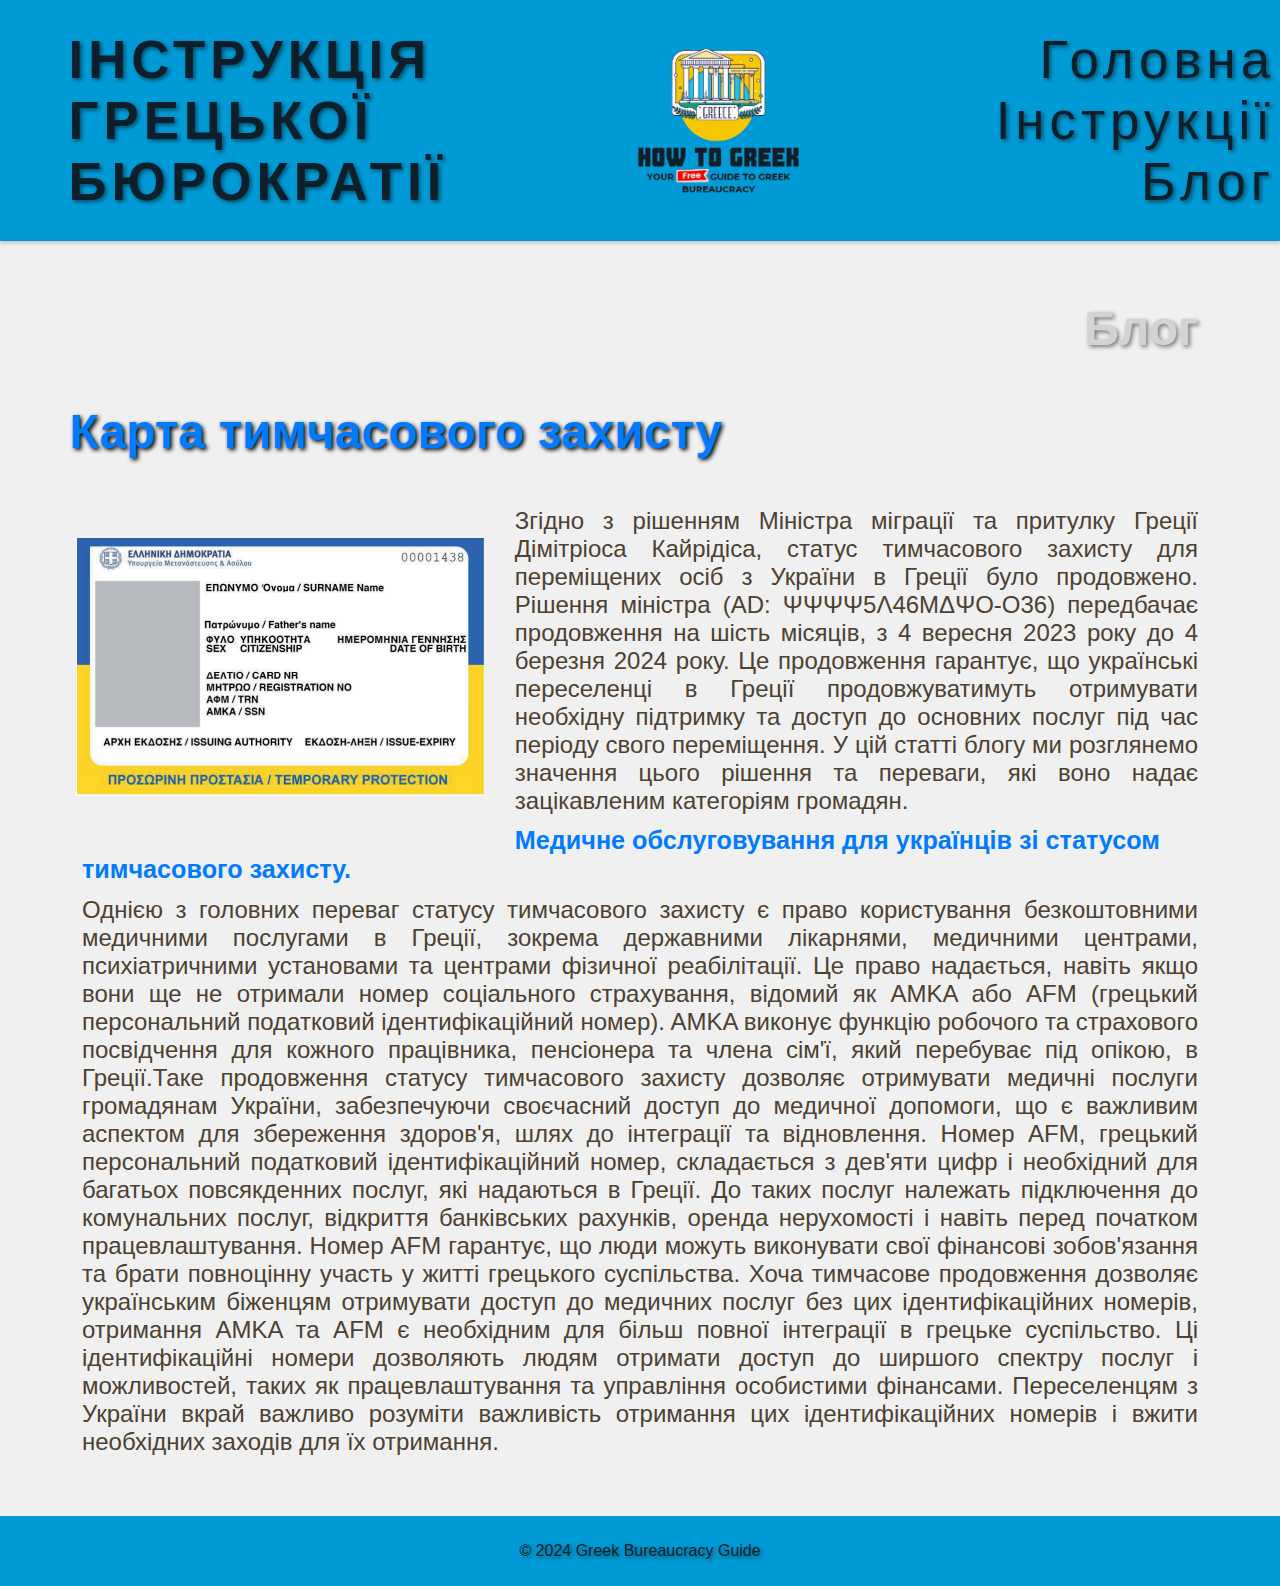
<file: Main HTML/Blog/Blog_posts/temporary-protection-card.html>
<!DOCTYPE html>
<html lang="en">
<head>
    <link rel="stylesheet" href="../../Styles/main_css.css">
    <link rel="stylesheet" href="../../Styles/page_styles.css">
    <link rel="icon" type="image/png" href="../../Graphics/How-to-Greek-with-blue-yellow-sun.png">
    <!--Fonts-->
    <link href="https://fonts.cdnfonts.com/css/right-swipe-personal-use" rel="stylesheet">
    <link href="https://fonts.cdnfonts.com/css/paralucent-heavy" rel="stylesheet">
    <link href="https://fonts.cdnfonts.com/css/tiktok-text-display" rel="stylesheet">
    <!--Fonts-->
    <meta charset="UTF-8">
    <meta name="viewport" content="width=device-width, initial-scale=1.0">
    <title>ІНСТРУКЦІЯ ГРЕЦЬКОЇ БЮРОКРАТІЇ | Карта тимчасового захисту </title>
</head>
<body>
<header>
    <h1>ІНСТРУКЦІЯ<br>ГРЕЦЬКОЇ<br>БЮРОКРАТІЇ</h1>
    <div class="logo" >
        <img src="../../Graphics/How-to-Greek-with-blue-yellow-sun.png" alt="Greek Bureaucracy Guide Logo">
    </div>
    <nav>
        <ul>
            <li><a href="../../../index.html">Головна</a></li>
            <li><a href="../../Guides/guide_main.html">Інструкції</a></li>
            <li><a href="../blog_main.html">Блог</a></li>
        </ul>
    </nav>
</header>

<main>
    <div>
        <h2 class="current_page_title">Блог</h2>
    </div>

    <section>
        <!-- Example of a blog post -->
        <article>
            <h3 class="content_title">Карта тимчасового захисту</h3>
            <div class="main_content_image">
                <img src="../../Graphics/Temporary_protection_card_face.png">
            </div>
            <p class="content_text">Згідно з рішенням Міністра міграції та притулку Греції Дімітріоса Кайрідіса, статус
                тимчасового захисту для переміщених осіб з України в Греції було продовжено. Рішення міністра
                (AD: ΨΨΨΨ5Λ46MΔΨΟ-Ο36) передбачає продовження на шість місяців, з 4 вересня 2023 року до 4 березня
                2024 року. Це продовження гарантує, що українські переселенці в Греції продовжуватимуть отримувати
                необхідну підтримку та доступ до основних послуг під час періоду свого переміщення. У цій статті блогу
                ми розглянемо значення цього рішення та переваги, які воно надає зацікавленим категоріям громадян.</p>
            <h6 class="subtitle_content">
                Медичне обслуговування для українців зі статусом тимчасового захисту.
            </h6>
            <p class="content_text">Однією з головних переваг статусу тимчасового захисту є право користування
                безкоштовними медичними послугами в Греції, зокрема державними лікарнями, медичними центрами,
                психіатричними установами та центрами фізичної реабілітації. Це право надається, навіть якщо вони
                ще не отримали номер соціального страхування, відомий як AMKA  або AFM (грецький персональний
                податковий ідентифікаційний номер). AMKA виконує функцію робочого та страхового посвідчення для кожного
                працівника, пенсіонера та члена сім'ї, який перебуває під опікою, в Греції.Таке продовження статусу
                тимчасового захисту дозволяє отримувати медичні послуги громадянам України, забезпечуючи своєчасний
                доступ до медичної допомоги, що є важливим аспектом для збереження  здоров'я, шлях до інтеграції
                та відновлення. Номер AFM, грецький персональний податковий ідентифікаційний номер, складається з
                дев'яти цифр і необхідний для багатьох повсякденних послуг, які надаються в Греції. До таких послуг
                належать підключення до комунальних послуг, відкриття банківських рахунків, оренда нерухомості і навіть
                перед початком працевлаштування. Номер AFM гарантує, що люди можуть виконувати свої фінансові
                зобов'язання та брати повноцінну участь у житті грецького суспільства. Хоча тимчасове продовження
                дозволяє українським біженцям отримувати доступ до медичних послуг без цих ідентифікаційних номерів,
                отримання AMKA та AFM є необхідним для більш повної інтеграції в грецьке суспільство. Ці ідентифікаційні
                номери дозволяють людям отримати доступ до ширшого спектру послуг і можливостей, таких як
                працевлаштування та управління особистими фінансами. Переселенцям з України вкрай важливо розуміти
                важливість отримання цих ідентифікаційних номерів і вжити необхідних заходів для їх отримання.
            </p>
        </article>
        <!-- Add more blog posts as needed -->
    </section>
</main>

<footer>
    <p>&copy; 2024 Greek Bureaucracy Guide</p>
</footer>
</body>
</html>
</file>
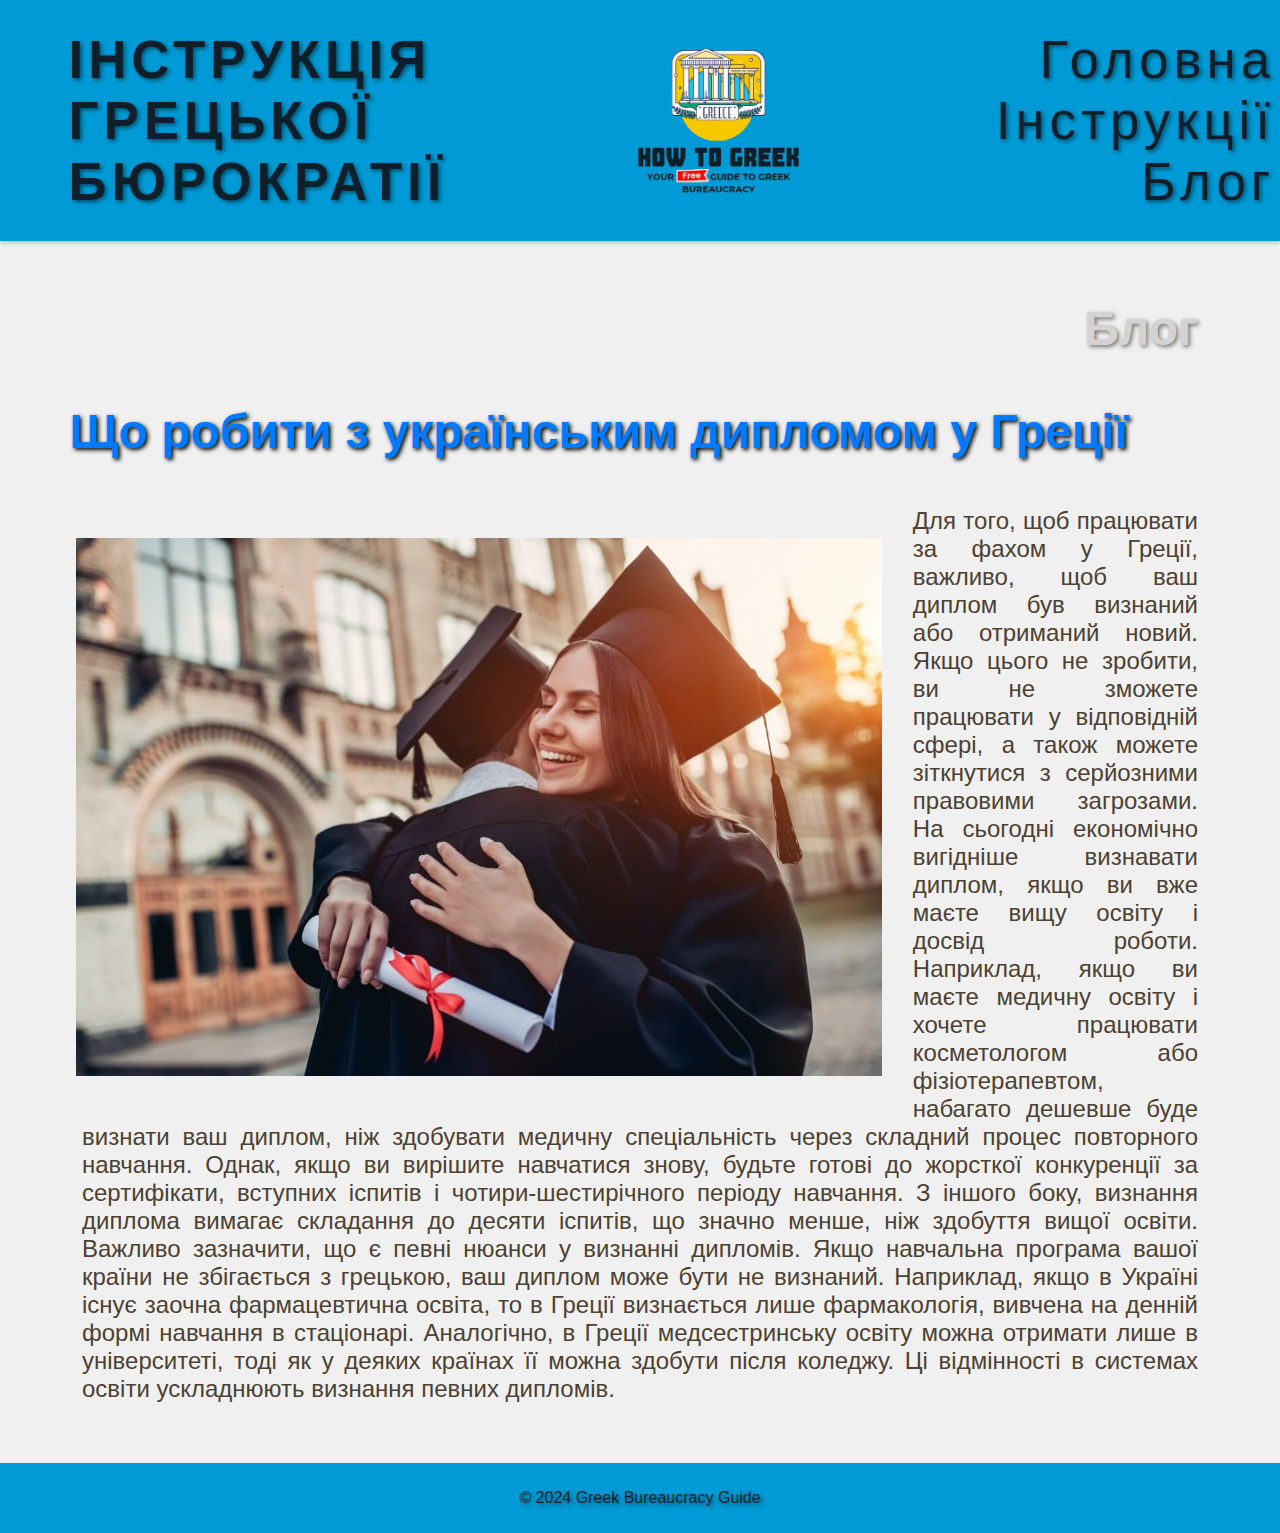
<file: Main HTML/Blog/Blog_posts/Ukrainian-diploma-in-greece.html>
<!DOCTYPE html>
<html lang="en">
<head>
    <link rel="stylesheet" href="../../Styles/main_css.css">
    <link rel="stylesheet" href="../../Styles/page_styles.css">
    <link rel="icon" type="image/png" href="../../Graphics/How-to-Greek-with-blue-yellow-sun.png">
    <!--Fonts-->
    <link href="https://fonts.cdnfonts.com/css/right-swipe-personal-use" rel="stylesheet">
    <link href="https://fonts.cdnfonts.com/css/paralucent-heavy" rel="stylesheet">
    <link href="https://fonts.cdnfonts.com/css/tiktok-text-display" rel="stylesheet">
    <!--Fonts-->
    <meta charset="UTF-8">
    <meta name="viewport" content="width=device-width, initial-scale=1.0">
    <title>ІНСТРУКЦІЯ ГРЕЦЬКОЇ БЮРОКРАТІЇ | Що робити з українським дипломом у Греції </title>
</head>
<body>
<header>
    <h1>ІНСТРУКЦІЯ<br>ГРЕЦЬКОЇ<br>БЮРОКРАТІЇ</h1>
    <div class="logo" >
        <img src="../../Graphics/How-to-Greek-with-blue-yellow-sun.png" alt="Greek Bureaucracy Guide Logo">
    </div>
    <nav>
        <ul>
            <li><a href="../../../index.html">Головна</a></li>
            <li><a href="../../Guides/guide_main.html">Інструкції</a></li>
            <li><a href="../blog_main.html">Блог</a></li>
        </ul>
    </nav>
</header>

<main>
    <div>
        <h2 class="current_page_title">Блог</h2>
    </div>

    <section>
        <!-- Example of a blog post -->
        <article>
            <h3 class="content_title">Що робити з українським дипломом у Греції</h3>
            <div class="main_content_image" style="width: 65%; height: auto">
                <img src="../../Graphics/diploma.jpeg" style="width: 100%; height: auto">
            </div>
            <p class="content_text">Для того, щоб працювати за фахом у Греції, важливо, щоб ваш диплом був визнаний або
                отриманий новий. Якщо цього не зробити, ви не зможете працювати у відповідній сфері, а також можете
                зіткнутися з серйозними правовими загрозами. На сьогодні економічно вигідніше визнавати диплом, якщо
                ви вже маєте вищу освіту і досвід роботи. Наприклад, якщо ви маєте медичну освіту і хочете працювати
                косметологом або фізіотерапевтом, набагато дешевше буде визнати ваш диплом, ніж здобувати медичну
                спеціальність через складний процес повторного навчання. Однак, якщо ви вирішите навчатися знову,
                будьте готові до жорсткої конкуренції за сертифікати, вступних іспитів і чотири-шестирічного періоду
                навчання. З іншого боку, визнання диплома вимагає складання до десяти іспитів, що значно менше, ніж
                здобуття вищої освіти. Важливо зазначити, що є певні нюанси у визнанні дипломів. Якщо навчальна
                програма вашої країни не збігається з грецькою, ваш диплом може бути не визнаний. Наприклад,
                якщо в Україні існує заочна фармацевтична освіта, то в Греції визнається лише фармакологія, вивчена
                на денній формі навчання в стаціонарі. Аналогічно, в Греції медсестринську освіту можна отримати лише
                в університеті, тоді як у деяких країнах її можна здобути після коледжу. Ці відмінності в системах
                освіти ускладнюють визнання певних дипломів.
            </p>
        </article>
        <!-- Add more blog posts as needed -->
    </section>
</main>

<footer>
    <p>&copy; 2024 Greek Bureaucracy Guide</p>
</footer>
</body>
</html>
</file>
<file: Main HTML/Styles/main_css.css>
/* styles.css */

/* Body styles */
body {
    font-family: Arial, sans-serif;
    margin: 0;
    padding: 0;
    background-color: #f0f0f0; /* Light gray background */
    color: #333; /* Dark gray text */
}

/* Header styles */
header {
    display: flex;
    align-items: center; /* Vertically center items */
    background-color: #009bd6; /* Blue header */
    color: #0c1f2b; /* White text */
    padding: 5px;
    font-size: 150%;
    font-family: 'Right Swipe Personal Use', sans-serif;
    letter-spacing: 5px;
    text-shadow: 2px 2px 4px rgba(0, 0, 0, 0.5);
    box-shadow: 0px 2px 4px rgba(0, 0, 0, 0.2);
}

.logo {
    margin-right: 0; /* Adjust the spacing between the logo and the title */
    margin-left: 10%;
}

.logo img {
    width: 75%; /* Adjust the width as needed */
    height: auto; /* Maintain aspect ratio */
    padding: 0;
    margin-left: 13%;
    margin-bottom: -10%;
    margin-top: -10%;
}

nav {
    margin-left: 10.5%; /* Push the navigation to the right */
}
header h1 {
    margin-left: 5%;
    margin-top: 0;
    margin-bottom: 0%;
    font-size: 220%;
}

nav ul {
    list-style-type: none;
    padding: 0;
}

nav ul li {
    display: inline;
    /*margin-right: 20px;*/
    text-align: right;
}

nav ul li a {
    color: #0c1f2b; /* White links */
    text-decoration: none;
    font-size: 220%;
    display: block;
}

.active {
    color: yellow;
    font-size: 220%;
    font-weight: bolder;
    text-decoration: underline;
}

nav ul li a:hover {
    text-decoration: transparent;
    transition: background-color 0.3s ease-in-out;
    color: yellow;

}

/* Main content styles */
main {
    padding: 20px;
}

section {
    margin-bottom: 40px;
    width: 100%;
    font-size: 150%;
    font-family: 'Paralucent-Medium', sans-serif;
}

.post_short {
    max-width: 95%; /* Set maximum width */
    margin: 2% auto; /* Center the section horizontally */
    display: flex; /* Use flexbox to center content vertically */
    flex-direction: column; /* Stack children vertically */
    align-items: center; /* Center content horizontally */
    padding: 20px; /* Add padding for spacing */
    border-radius: 10px; /* Add rounded corners */
    background-color: whitesmoke; /* Background color */
    box-shadow: 0px 4px 6px rgba(0, 0, 0, 0.1); /* Add shadow for depth */
}


.section_title_short {
    align-self: flex-start; /* Align the title to the start of the box */
    margin-bottom: 10px; /* Add spacing between title and content */
    margin-left: 3%;
}

.content-text {
    font-family: 'TikTok Display', sans-serif;
    line-height: 130%;
    -webkit-touch-callout: none;
    -webkit-user-select: none;
    -khtml-user-select: none;
    -moz-user-select: none;
    -ms-user-select: none;
    user-select: none;
}

.read_more {
    color: darksalmon;
    text-decoration: none;
    transition: margin-left 0.5s ease-in-out;
}
.read_more:hover {
    text-decoration: transparent;
    transition: background-color 0.7s ease-in;
    color: coral;
    margin-left: 1%;

}

h2 {
    color: #007bff;
}

h3 {
    color: #007bff;
}

/* Footer styles */
footer {
    background-color: #009bd6;
    padding: 10px;
    text-align: center;
    position: relative;
    left: 0;
    bottom: 0;
    width: calc(100% - 20px); /* Adjust the width as needed */
    margin: 0 auto; /* Center the footer */
    color: #0c1f2b;
    font-size: 100%;
    text-shadow: 2px 2px 4px rgba(0, 0, 0, 0.5);
    font-family: 'Paralucent-Heavy', sans-serif;
}
</file>
<file: Main HTML/Styles/page_styles.css>
.current_page_title {
    text-align: right;
    margin-right: 5%;
    font-size: 300%;
    text-shadow: 2px 2px 4px rgba(0, 0, 0, 0.5);
    font-family: 'Paralucent-Heavy', sans-serif;
    color: lightgray;
}


.content_title {
    font-size: 200%;
    text-shadow: 2px 2px 4px rgba(0, 0, 0, 2);
    margin-left: 4%;
}
.content_text {
    margin-right: 5%;
    margin-left: 5%;
    color: #4d4131;
    -webkit-touch-callout: none;
    -webkit-user-select: none;
    -khtml-user-select: none;
    -moz-user-select: none;
    -ms-user-select: none;
    user-select: none;
    text-align: justify;
}

.subtitle_content {
    color: #007bff;
    font-size: 105%;
    margin: -1% 5%;
    -webkit-touch-callout: none;
    -webkit-user-select: none;
    -khtml-user-select: none;
    -moz-user-select: none;
    -ms-user-select: none;
    user-select: none;
}
.main_content_image {
    float: left;
    margin: 2.5%;
    margin-left: 4.5%;
}
</file>
